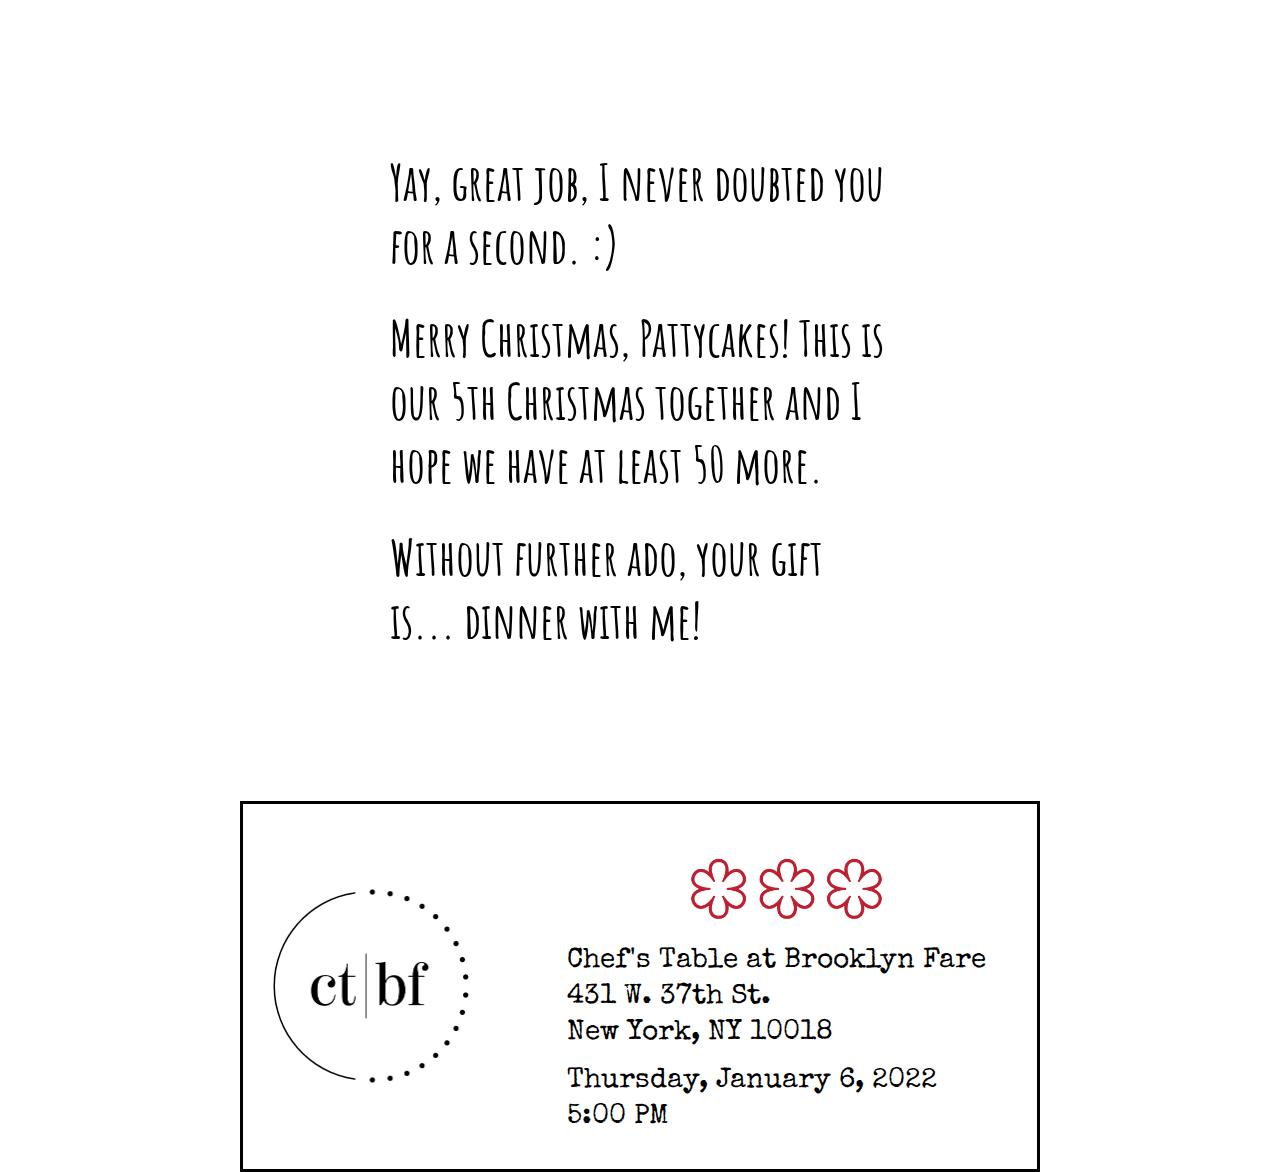
<file: win.html>
<html>
  <head>
    <link rel="preconnect" href="https://fonts.googleapis.com">
    <link rel="preconnect" href="https://fonts.gstatic.com" crossorigin>
    <link href="https://fonts.googleapis.com/css2?family=Amatic+SC:wght@700&family=Special+Elite&display=swap" rel="stylesheet">
    <link rel="stylesheet" type="text/css" href="win.css"></link>
    <title>Merry Christmas, Pattycakes!</title>
  </head>
  <body>
    <div id="container">
      <div id="top">
        <p>Yay, great job, I never doubted you for a second. :)
        <p>Merry Christmas, Pattycakes! This is our 5th Christmas together and I hope we have at least 50 more.
        <p>Without further ado, your gift is... dinner with me!
      </div>

      <div id="bottom">
        <div id="left">
          <img width=200 src="ctbf.jpg"></img>
        </div>
        <div id="right">
          <img width=200 src="michelin.jpg"></img>
          <div id="where">
            <p>Chef's Table at Brooklyn Fare
            <p>431 W. 37th St.
            <p>New York, NY 10018
          </div>
          <div id="when">
            <p>Thursday, January 6, 2022
            <p>5:00 PM
          </div>
        </div>
      </div>
    </div>
  </body>
</html>
</file>
<file: win.css>
p {
  margin: 0;
  padding: 0;
}

#container {
  position: absolute;
  top: 0;
  left: calc(50% - 400px);
  width: 800px;
}

#top {
  font-family: 'Amatic SC', cursive;
  font-size: 50px;
  font-weight: 700;

  width: 500px;
  margin: 150px auto;
}

#top p {
  margin-bottom: 30px;
}

#bottom {
  border: solid 3px black;
  display: flex;
  flex-direction: row;
  padding: 30px;

  font-family: 'Special Elite', cursive;
  font-size: 28px;
}

#bottom #left {
  align-self: center;
  width: 40%;
}

#bottom #right {
  width: 60%;
}

#bottom #right p {
  margin-bottom: 8px;
}

#bottom #right img {
  display: block;
  margin: 0 auto;
}

#bottom #right #when {
  margin-top: 20px;
}
</file>
